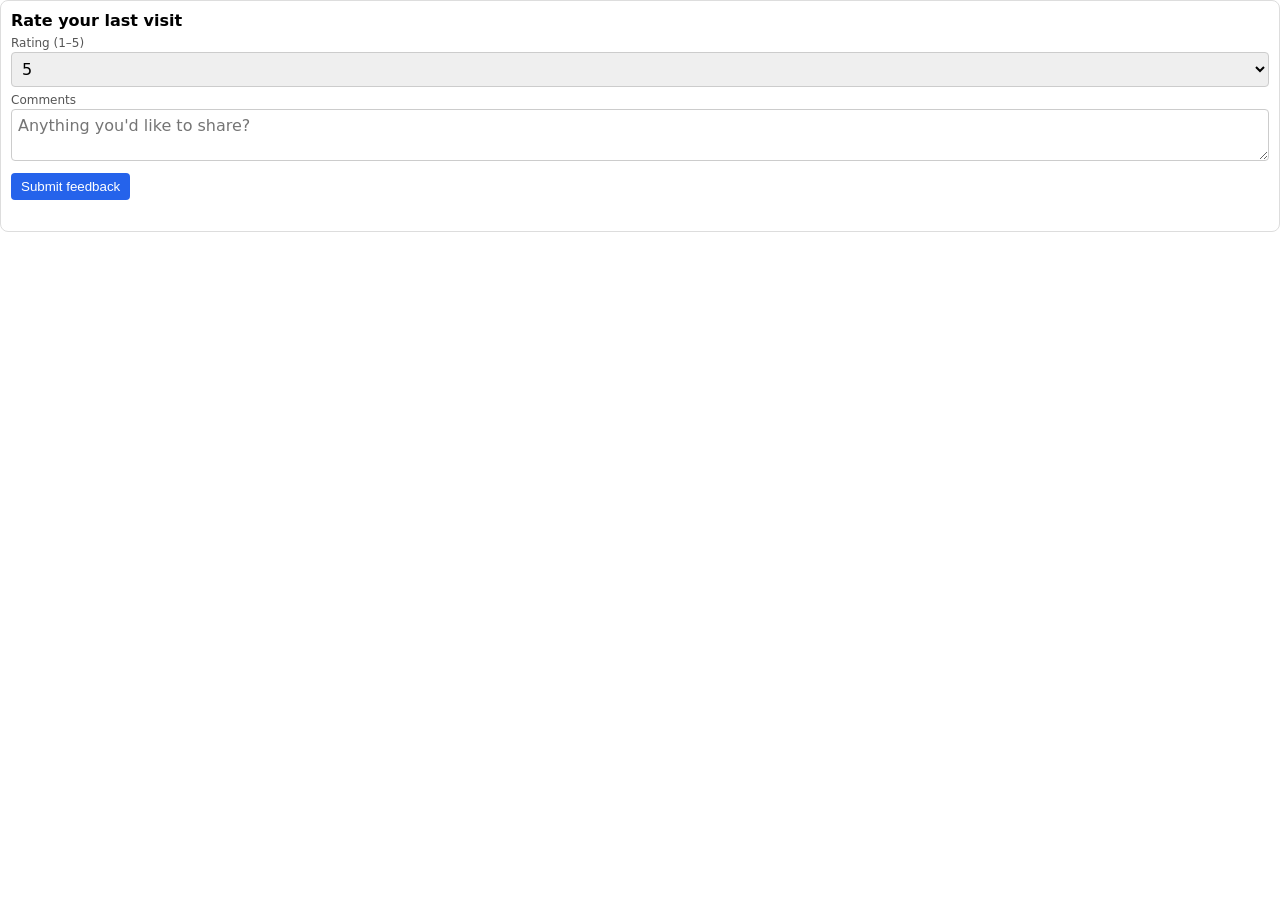
<file: clinic/frontend/widgets/feedback.html>
<!doctype html>
<html lang="en">
<head>
  <meta charset="utf-8">
  <title>Feedback</title>
  <style>body { margin:0; background:transparent; }</style>
</head>
<body>
  <!-- This custom element renders ALL of its content inside an open Shadow DOM -->
  <feedback-widget id="feedback-widget"></feedback-widget>

  <script>
    class FeedbackWidget extends HTMLElement {
      connectedCallback() {
        if (this.shadowRoot) return; // guard against re-connect
        const shadow = this.attachShadow({ mode: 'open' });
        shadow.innerHTML = `
          <style>
            :host { font-family: system-ui, sans-serif; display:block; border:1px solid #ddd; border-radius:8px; padding:10px; }
            label { display:block; font-size:12px; margin:6px 0 2px; color:#555; }
            select, textarea { width:100%; padding:6px; border:1px solid #ccc; border-radius:4px; box-sizing:border-box; font:inherit; }
            textarea { min-height:50px; }
            button { margin-top:8px; padding:6px 10px; background:#2563eb; color:#fff; border:0; border-radius:4px; cursor:pointer; }
            #fb-result { margin-top:8px; font-size:13px; color:#15803d; min-height:1em; }
          </style>
          <strong>Rate your last visit</strong>
          <label for="fb-rating">Rating (1&ndash;5)</label>
          <select id="fb-rating">
            <option value="1">1</option><option value="2">2</option><option value="3">3</option>
            <option value="4">4</option><option value="5" selected>5</option>
          </select>
          <label for="fb-comment">Comments</label>
          <textarea id="fb-comment" placeholder="Anything you'd like to share?"></textarea>
          <button id="fb-submit" type="button">Submit feedback</button>
          <div id="fb-result" role="status"></div>`;

        const btn = shadow.getElementById('fb-submit');
        btn.addEventListener('click', async () => {
          const result = shadow.getElementById('fb-result');
          result.textContent = 'Submitting…';
          const payload = {
            rating: parseInt(shadow.getElementById('fb-rating').value, 10),
            comment: shadow.getElementById('fb-comment').value
          };
          try {
            const token = localStorage.getItem('token');
            const res = await fetch('/api/feedback', {
              method: 'POST',
              headers: {
                'Content-Type': 'application/json',
                ...(token ? { Authorization: 'Bearer ' + token } : {})
              },
              body: JSON.stringify(payload)
            });
            const data = await res.json();
            result.textContent = res.ok
              ? `Thanks! Feedback #${data.id} recorded.`
              : 'Failed: ' + (data.error || res.status);
          } catch (e) {
            result.textContent = 'Network error.';
          }
        });
      }
    }
    customElements.define('feedback-widget', FeedbackWidget);
  </script>
</body>
</html>
</file>
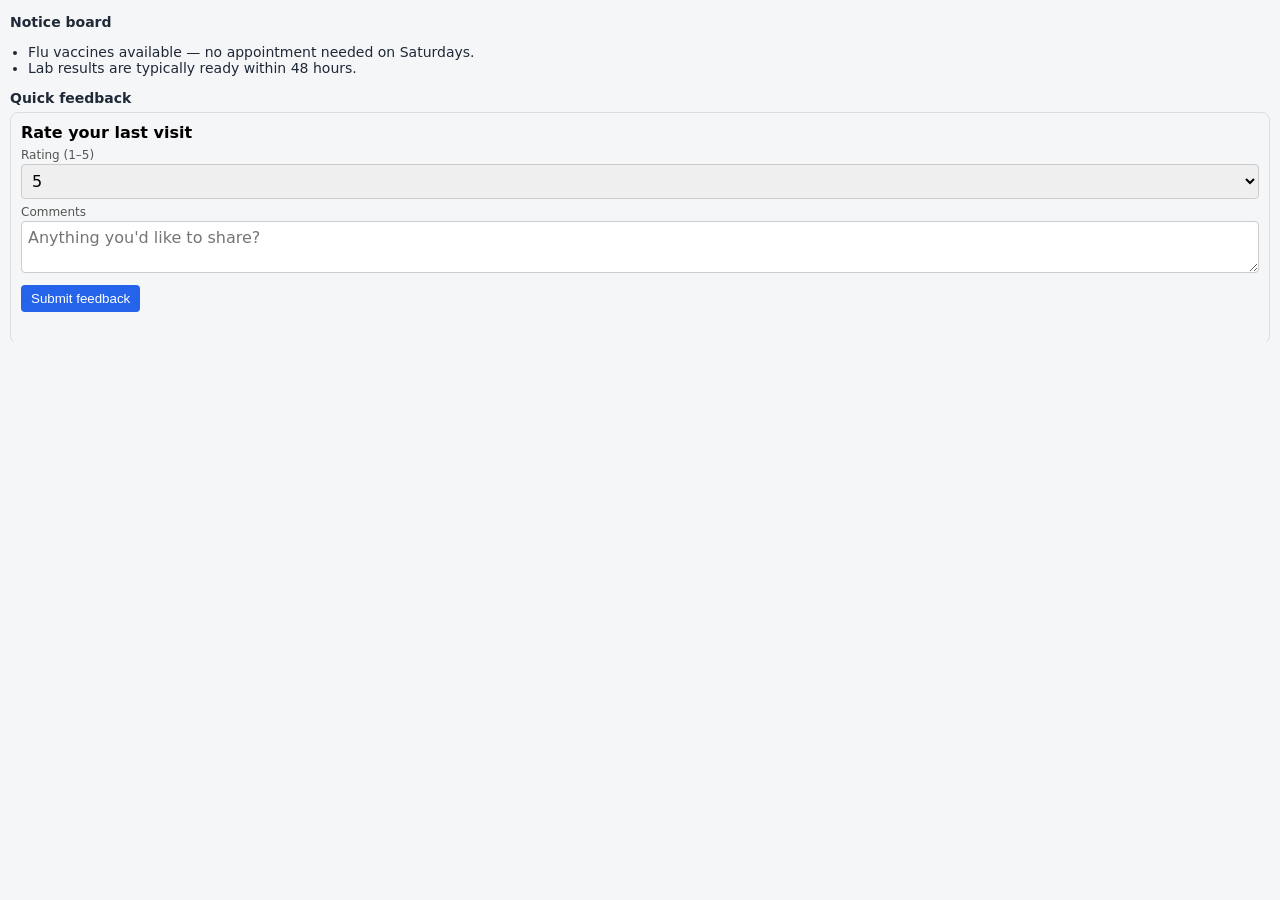
<file: clinic/frontend/widgets/notices.html>
<!doctype html>
<html lang="en">
<head>
  <meta charset="utf-8">
  <title>Notices</title>
  <link rel="stylesheet" href="../css/style.css">
</head>
<body class="widget-body">
  <h3>Notice board</h3>
  <ul>
    <li>Flu vaccines available — no appointment needed on Saturdays.</li>
    <li>Lab results are typically ready within 48 hours.</li>
  </ul>
  <h3>Quick feedback</h3>
  <iframe id="feedback-frame" src="feedback.html" title="Feedback widget" class="feedback-frame"></iframe>
</body>
</html>
</file>
<file: clinic/frontend/css/style.css>
:root { --primary:#2563eb; --bg:#f5f6f8; --card:#fff; --text:#1f2937; --muted:#6b7280; --border:#e5e7eb; --danger:#dc2626; --success:#16a34a; }
* { box-sizing:border-box; }
body { margin:0; font-family:system-ui,-apple-system,"Segoe UI",Roboto,sans-serif; background:var(--bg); color:var(--text); }
.hidden { display:none !important; }
.muted { color:var(--muted); }
.small { font-size:12px; }
.error { color:var(--danger); font-size:13px; margin:4px 0; }

/* ---- auth pages ---- */
.auth-page { display:flex; align-items:center; justify-content:center; min-height:100vh; }
.auth-card { background:var(--card); border:1px solid var(--border); border-radius:10px; padding:28px; width:360px; box-shadow:0 8px 24px rgba(0,0,0,.05); }
.auth-card h1 { margin:0 0 4px; font-size:22px; }
.demo-accounts { margin-top:16px; font-size:13px; }
.demo-accounts p { margin:4px 0; }

/* ---- forms ---- */
label { display:block; font-size:13px; margin:12px 0 4px; color:#374151; }
input, select, textarea { width:100%; padding:8px 10px; border:1px solid var(--border); border-radius:6px; font:inherit; background:#fff; }

/* ---- buttons ---- */
.btn { padding:8px 14px; border:1px solid var(--border); border-radius:6px; background:#fff; cursor:pointer; font:inherit; }
.btn:hover { background:#f9fafb; }
.btn-primary { background:var(--primary); border-color:var(--primary); color:#fff; }
.btn-primary:hover { opacity:.92; background:var(--primary); }
.btn-ghost { background:transparent; border-color:transparent; color:var(--muted); }
.btn-danger { color:var(--danger); border-color:var(--danger); }
.btn-small { padding:4px 8px; font-size:12px; margin-right:4px; }
.btn-block { width:100%; margin-top:16px; }
.btn:disabled { opacity:.5; cursor:not-allowed; }

/* ---- staff shell ---- */
.shell { display:flex; min-height:100vh; }
.sidebar { width:230px; background:#111827; color:#e5e7eb; display:flex; flex-direction:column; padding:14px 0; flex-shrink:0; }
.sidebar::before { content:"☰ Pulse Clinic"; font-weight:600; padding:8px 18px 16px; font-size:15px; color:#fff; }
.nav-link { color:#d1d5db; text-decoration:none; padding:10px 18px; display:block; border-left:3px solid transparent; }
.nav-link:hover { background:#1f2937; color:#fff; }
.nav-link.active { background:#1f2937; border-left-color:var(--primary); color:#fff; }
.main { flex:1; display:flex; flex-direction:column; min-width:0; }
.topbar { height:54px; background:#fff; border-bottom:1px solid var(--border); display:flex; align-items:center; gap:12px; padding:0 20px; }
.topbar #global-search { max-width:320px; }
.topbar-right { margin-left:auto; display:flex; align-items:center; gap:10px; }
.content { padding:24px; max-width:1100px; width:100%; }
h1 { font-size:22px; margin:0 0 20px; }
h2 { font-size:16px; margin:0 0 12px; }

/* ---- cards & grids ---- */
.card { background:var(--card); border:1px solid var(--border); border-radius:10px; padding:18px; margin-bottom:20px; }
.two-col { display:grid; grid-template-columns:1fr 1fr; gap:20px; }
.stat-grid { display:grid; grid-template-columns:repeat(4,1fr); gap:20px; margin-bottom:20px; }
.stat h3 { font-size:13px; font-weight:500; color:var(--muted); margin:0 0 8px; }
.stat-value { font-size:28px; font-weight:700; }
.skeleton { display:inline-block; min-width:60px; height:28px; border-radius:6px; background:linear-gradient(90deg,#e5e7eb 25%,#f3f4f6 50%,#e5e7eb 75%); background-size:200% 100%; animation:shimmer 1.2s infinite; color:transparent; }
@keyframes shimmer { 0%{background-position:200% 0} 100%{background-position:-200% 0} }
.live-row { display:flex; justify-content:space-between; padding:6px 0; border-bottom:1px dashed var(--border); }
.live-val { color:var(--primary); }

/* ---- tables ---- */
.table { width:100%; border-collapse:collapse; }
.table th { text-align:left; font-size:12px; text-transform:uppercase; color:var(--muted); border-bottom:1px solid var(--border); padding:8px; }
.table td { padding:8px; border-bottom:1px solid #f1f2f4; font-size:14px; vertical-align:middle; }
.badge { display:inline-block; padding:2px 8px; border-radius:999px; font-size:12px; background:#e5e7eb; }
.badge-pending { background:#fef3c7; color:#92400e; }
.badge-confirmed { background:#dcfce7; color:#166534; }
.badge-cancelled { background:#fee2e2; color:#991b1b; }
.badge-completed { background:#e0e7ff; color:#3730a3; }

/* ---- misc layout ---- */
.form-grid { display:grid; grid-template-columns:1fr 1fr; gap:0 16px; }
.form-grid .span-2 { grid-column:span 2; }
.actions { margin-top:16px; display:flex; gap:8px; }
.toolbar { display:flex; gap:8px; margin-bottom:16px; align-items:center; }
.toolbar select, .toolbar input { width:auto; }

/* ---- slots ---- */
.slot-buttons { display:flex; flex-wrap:wrap; gap:8px; margin:10px 0; }
.slot { padding:6px 10px; border:1px solid var(--border); background:#fff; border-radius:6px; cursor:pointer; }
.slot.selected { background:var(--primary); color:#fff; border-color:var(--primary); }
.slot:disabled { opacity:.4; cursor:not-allowed; text-decoration:line-through; }
.spinner { width:22px; height:22px; border:3px solid var(--border); border-top-color:var(--primary); border-radius:50%; animation:spin .8s linear infinite; margin:10px 0; }
@keyframes spin { to { transform:rotate(360deg); } }

/* ---- feed ---- */
.feed { list-style:none; padding:0; margin:0; max-height:260px; overflow:auto; }
.feed li { padding:6px 0; border-bottom:1px dashed var(--border); font-size:13px; }

/* ---- toast ---- */
.toast { position:fixed; bottom:24px; right:24px; background:#111827; color:#fff; padding:10px 16px; border-radius:8px; font-size:14px; opacity:0; pointer-events:none; transition:opacity .25s; z-index:100; }
.toast.show { opacity:1; }
.toast.success { background:var(--success); }
.toast.error { background:var(--danger); }

/* ---- user portal ---- */
.profile { display:grid; grid-template-columns:auto 1fr; gap:4px 12px; font-size:14px; margin:0 0 16px; }
.profile dt { color:var(--muted); }
.profile dd { margin:0; }
.notices-frame { width:100%; height:330px; border:1px solid var(--border); border-radius:8px; background:#fff; }
.widget-body { font-family:system-ui,-apple-system,sans-serif; padding:4px 10px; font-size:14px; }
.widget-body ul { padding-left:18px; }
.widget-body h3 { margin:10px 0 6px; font-size:14px; }
.feedback-frame { width:100%; height:230px; border:0; }

/* ---- templates / branding ---- */
.download-link { color:var(--primary); }
.chips { display:flex; gap:6px; flex-wrap:wrap; margin:10px 0; }
.chip { font-size:12px; padding:2px 8px; border-radius:999px; border:1px dashed var(--primary); color:var(--primary); background:#fff; cursor:pointer; }
.preview { border:1px dashed var(--border); border-radius:8px; padding:10px; min-height:60px; font-size:14px; background:#fafafa; }
.logo-box { border:1px dashed var(--border); border-radius:8px; padding:14px; text-align:center; margin-bottom:10px; }
.logo-box img { max-height:80px; max-width:100%; }
</file>
